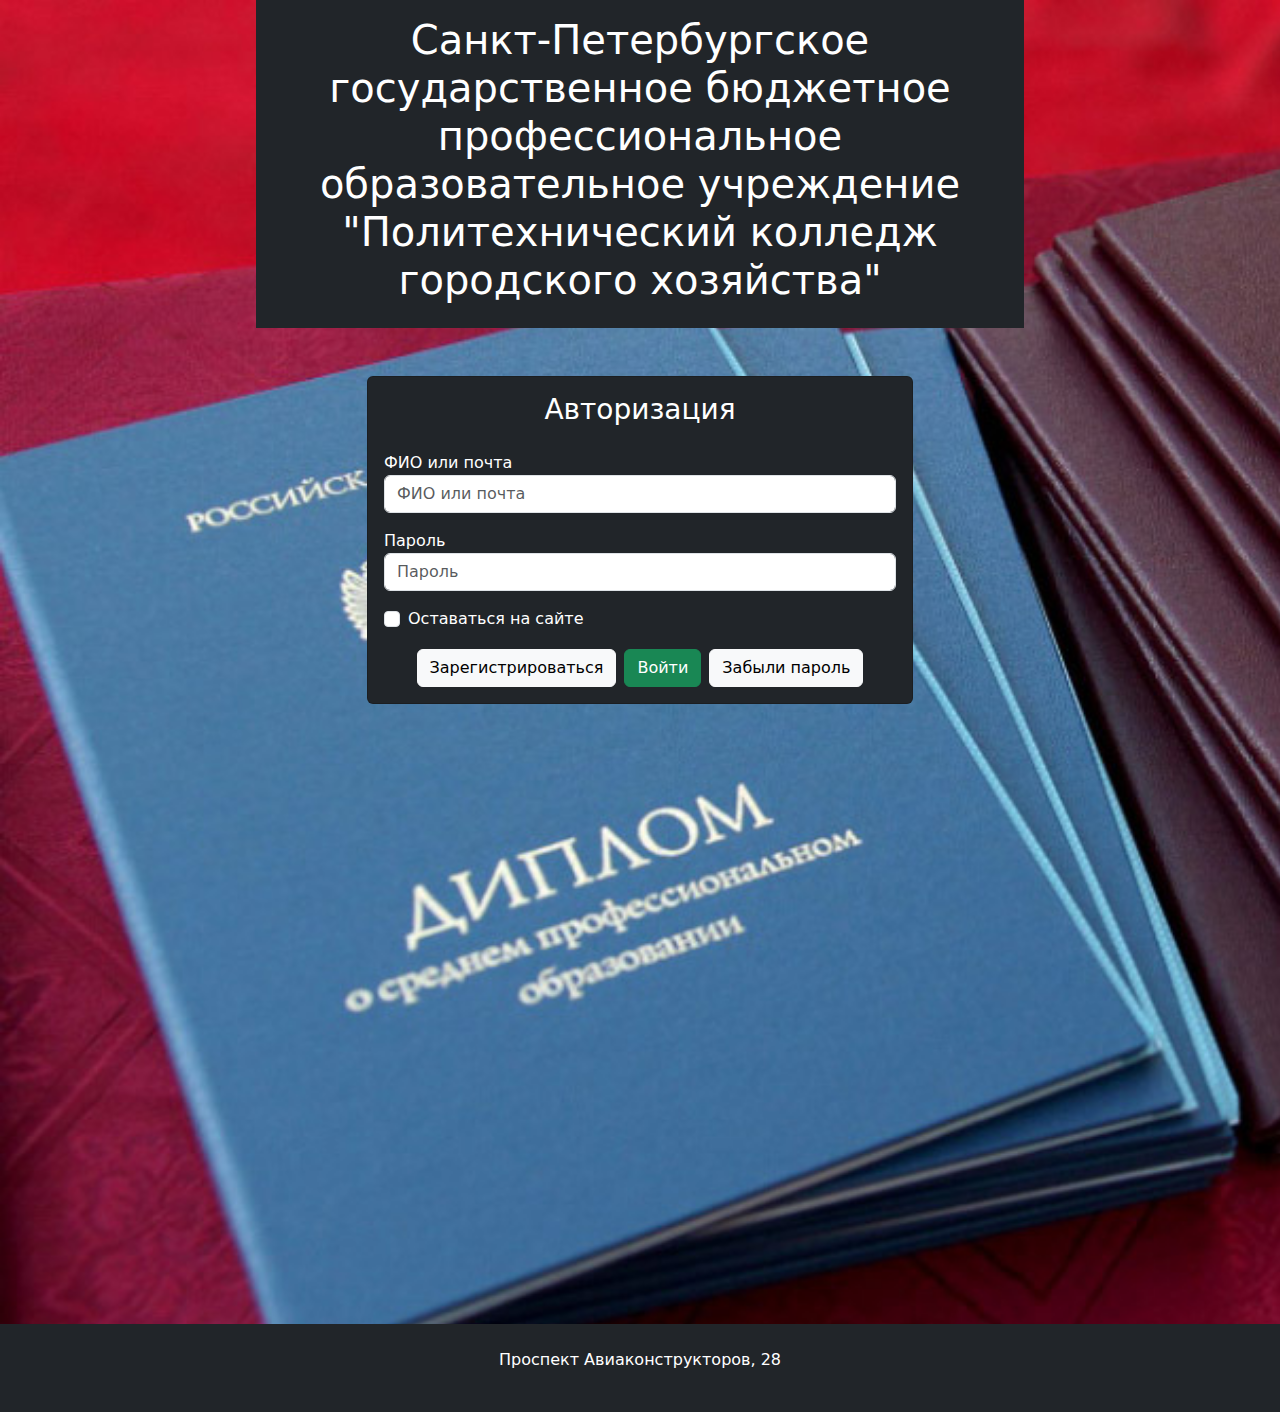
<file: index.html>
<!DOCTYPE html>
<html lang="ru">

<head>
    <meta charset="UTF-8">
    <meta name="viewport" content="width=device-width, initial-scale=1.0">
    <link rel="stylesheet" href="bootstrap-5.3.3-dist/css/bootstrap.min.css">
    <link rel="stylesheet" type="text/css" href="style.css">
    <title>Практическая работа</title>
</head>

<body class="bg-light">
    <header class="bg-dark py-3">
        <h1 class="text-center text-white">Санкт-Петербургское государственное бюджетное профессиональное
            образовательное учреждение "Политехнический колледж городского хозяйства"</h1>
    </header>

    <main class="container my-5 min-vh-100">
        <div class="row justify-content-center">
            <div class="col-md-6">
                <div class="card bg-dark">
                    <div class="card-body">
                        <h3 class="text-center text-white mb-4">Авторизация</h3>
                        <form action="create_user.php" method="POST" id="registerForm" class="needs-validation"
                            novalidate enctype="multipart/form-data">
                            <div class="form-group">
                                <label for="fullname" class="text-white">ФИО или почта</label>
                                <input type="text" name="login" id="login" class="form-control"
                                    placeholder="ФИО или почта" required>
                            </div>
                            <div class="form-group mt-3">
                                <label for="password" class="text-white">Пароль</label>
                                <input type="password" name="password" id="password" class="form-control"
                                    placeholder="Пароль" required>
                            </div>
                            <div class="form-check mt-3">
                                <input type="checkbox" class="form-check-input" id="check">
                                <label class="form-check-label text-white" for="check">Оставаться на сайте</label>
                            </div>
                    </div>
                    </fieldset>
                    <div class="d-flex justify-content-center gap-2 mb-3">
                        <a href="register.php"><input type="button" class="btn btn-light"
                                value="Зарегистрироваться"></a>
                        <input type="submit" class="btn btn-success" value="Войти">
                        <input type="button" class="btn btn-light" value="Забыли пароль">
                    </div>
                    </form>
    </main>
    <script src="js/footer.js"></script>
</body>

</html>
</file>
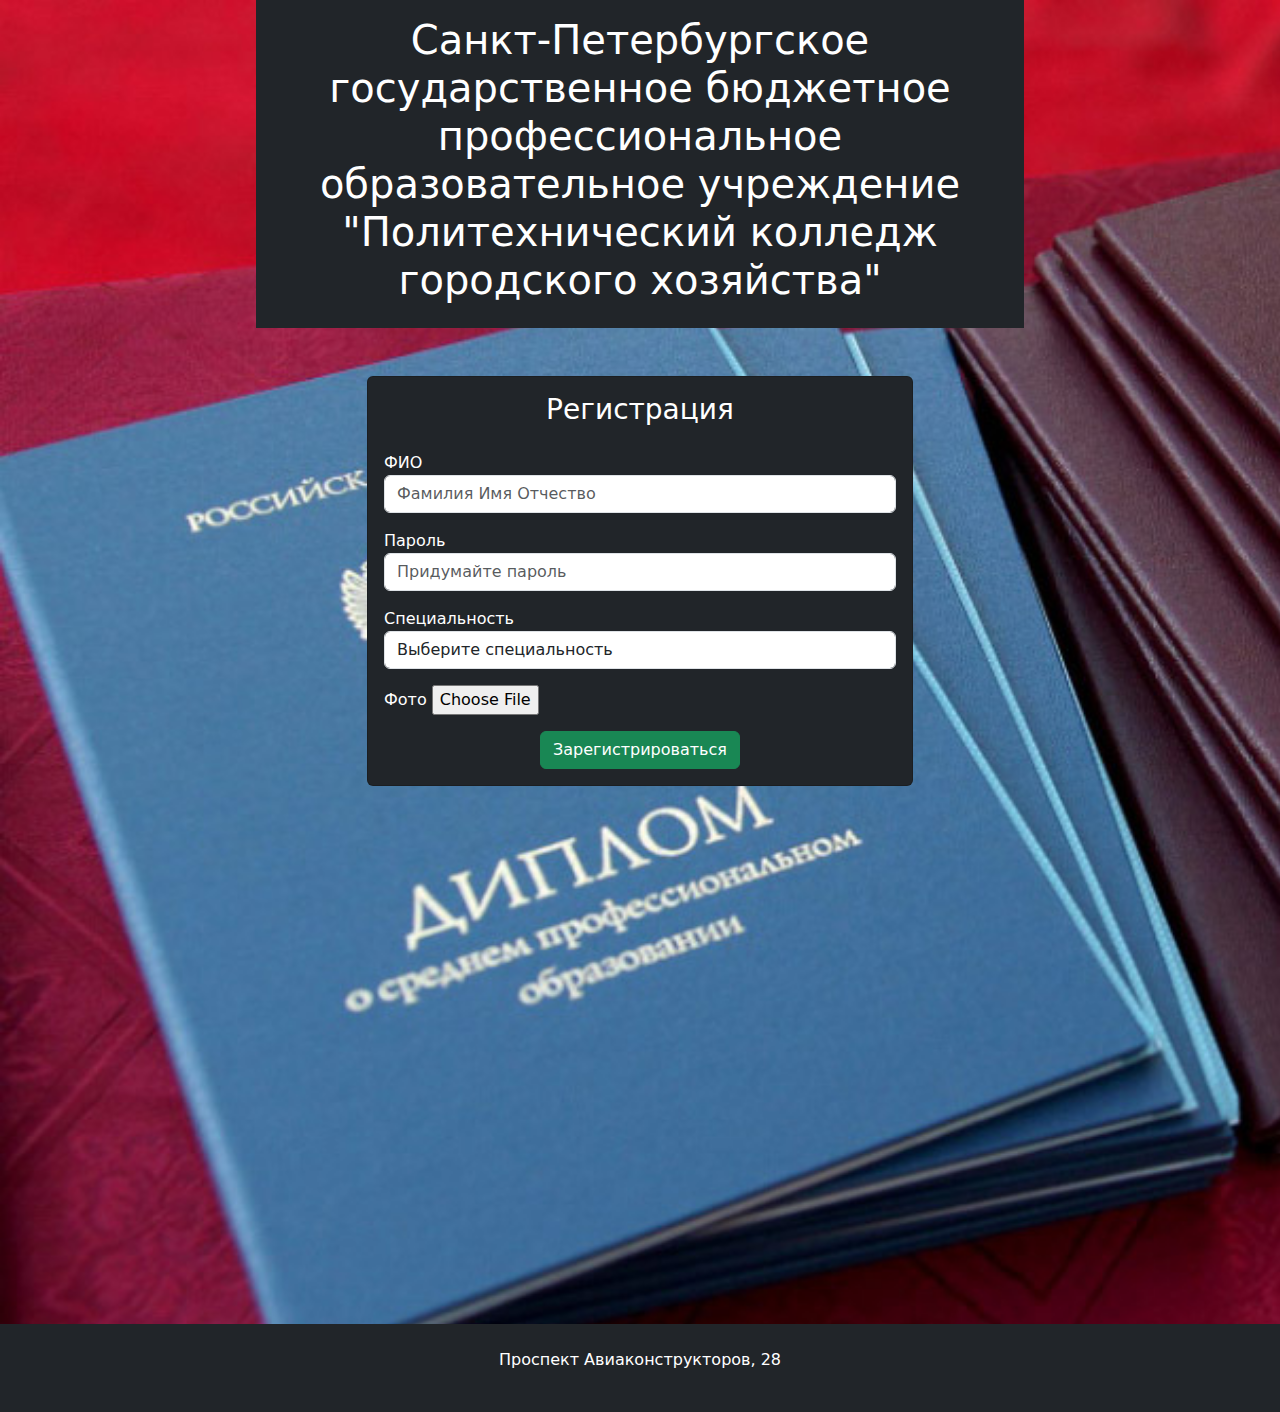
<file: register.html>
<!DOCTYPE html>
<html lang="ru">

<head>
    <meta charset="UTF-8">
    <meta name="viewport" content="width=device-width, initial-scale=1.0">
    <link rel="stylesheet" href="bootstrap-5.3.3-dist/css/bootstrap.min.css">
    <link rel="stylesheet" type="text/css" href="style.css">
    <title>Регистрация</title>
</head>

<body class="bg-light">
    <header class="bg-dark py-3">
        <h1 class="text-center text-white">Санкт-Петербургское государственное бюджетное профессиональное
            образовательное учреждение "Политехнический колледж городского хозяйства"</h1>
    </header>

    <main class="container my-5 min-vh-100">
        <div class="row justify-content-center">
            <div class="col-md-6">
                <div class="card bg-dark">
                    <div class="card-body">
                        <h3 class="text-center text-white mb-4">Регистрация</h3>
                        <form action="profile.php" method="POST" id="registerForm" class="needs-validation" novalidate
                            enctype="multipart/form-data">
                            <div class="form-group">
                                <label for="fullname" class="text-white">ФИО</label>
                                <input type="text" name="fullname" id="fullname" class="form-control"
                                    placeholder="Фамилия Имя Отчество"
                                    pattern="^[А-ЯЁ][а-яё]+(?:-[А-ЯЁ][а-яё]+)?\s[А-ЯЁ][а-яё]+(?:-[А-ЯЁ][а-яё]+)?(?:\s[А-ЯЁ][а-яё]+(?:-[А-ЯЁ][а-яё]+)?)?$"
                                    required>
                                <div class="invalid-feedback">Введите корректные фамилию, имя и отчество (последнее - при наличии).</div>
                            </div>

                            <div class="form-group mt-3">
                                <label for="password" class="text-white">Пароль</label>
                                <input type="password" name="password" id="password" class="form-control"
                                    placeholder="Придумайте пароль"
                                    pattern="^(?=.*[a-z])(?=.*[A-Z])(?=.*\d)[A-Za-z\d]{8,}$" required>
                                <div class="invalid-feedback">Пароль должен содержать минимум 8 символов, одну заглавную
                                    букву, одну строчную букву и одну цифру.</div>
                            </div>

                            <div class="form-group mt-3">
                                <label for="qualification" class="text-white">Специальность</label>
                                <select name="qualification" id="qualification" class="form-control" required>
                                    <option value="">Выберите специальность</option>
                                    <option value="Веб-разработчик">Веб-разработчик</option>
                                    <option value="Программист">Программист</option>
                                </select>
                                <div class="invalid-feedback">Выберите специальность.</div>
                            </div>

                            <div class="form-group mt-3">
                                <label for="avatar" class="text-white">Фото</label>
                                <input type="file" name="avatar" id="avatar" class="form-control-file" accept="image/*"
                                    required>
                                <div class="invalid-feedback">Загрузите фото.</div>
                            </div>
                            <div class="d-flex mt-3">
                                <button type="submit" class="btn btn-success m-auto justify-content-center">Зарегистрироваться</button>
                            </div>
                        </form>
                    </div>
                </div>
            </div>
        </div>
    </main>
    <script src="bootstrap-5.3.3-dist/js/bootstrap.min.js"></script>
    <script src="js/footer.js"></script>
    <script src="js/validateForms.js"></script>
</body>

</html>
</file>
<file: style.css>
body {
	background-image: url(bg.jpg);
	background-repeat: no-repeat;
	background-size: cover;
}

main,
header {
	margin: auto;
	width: 60%;
	min-width: 290px;
	display: flex;
	flex-direction: column;
}
</file>
